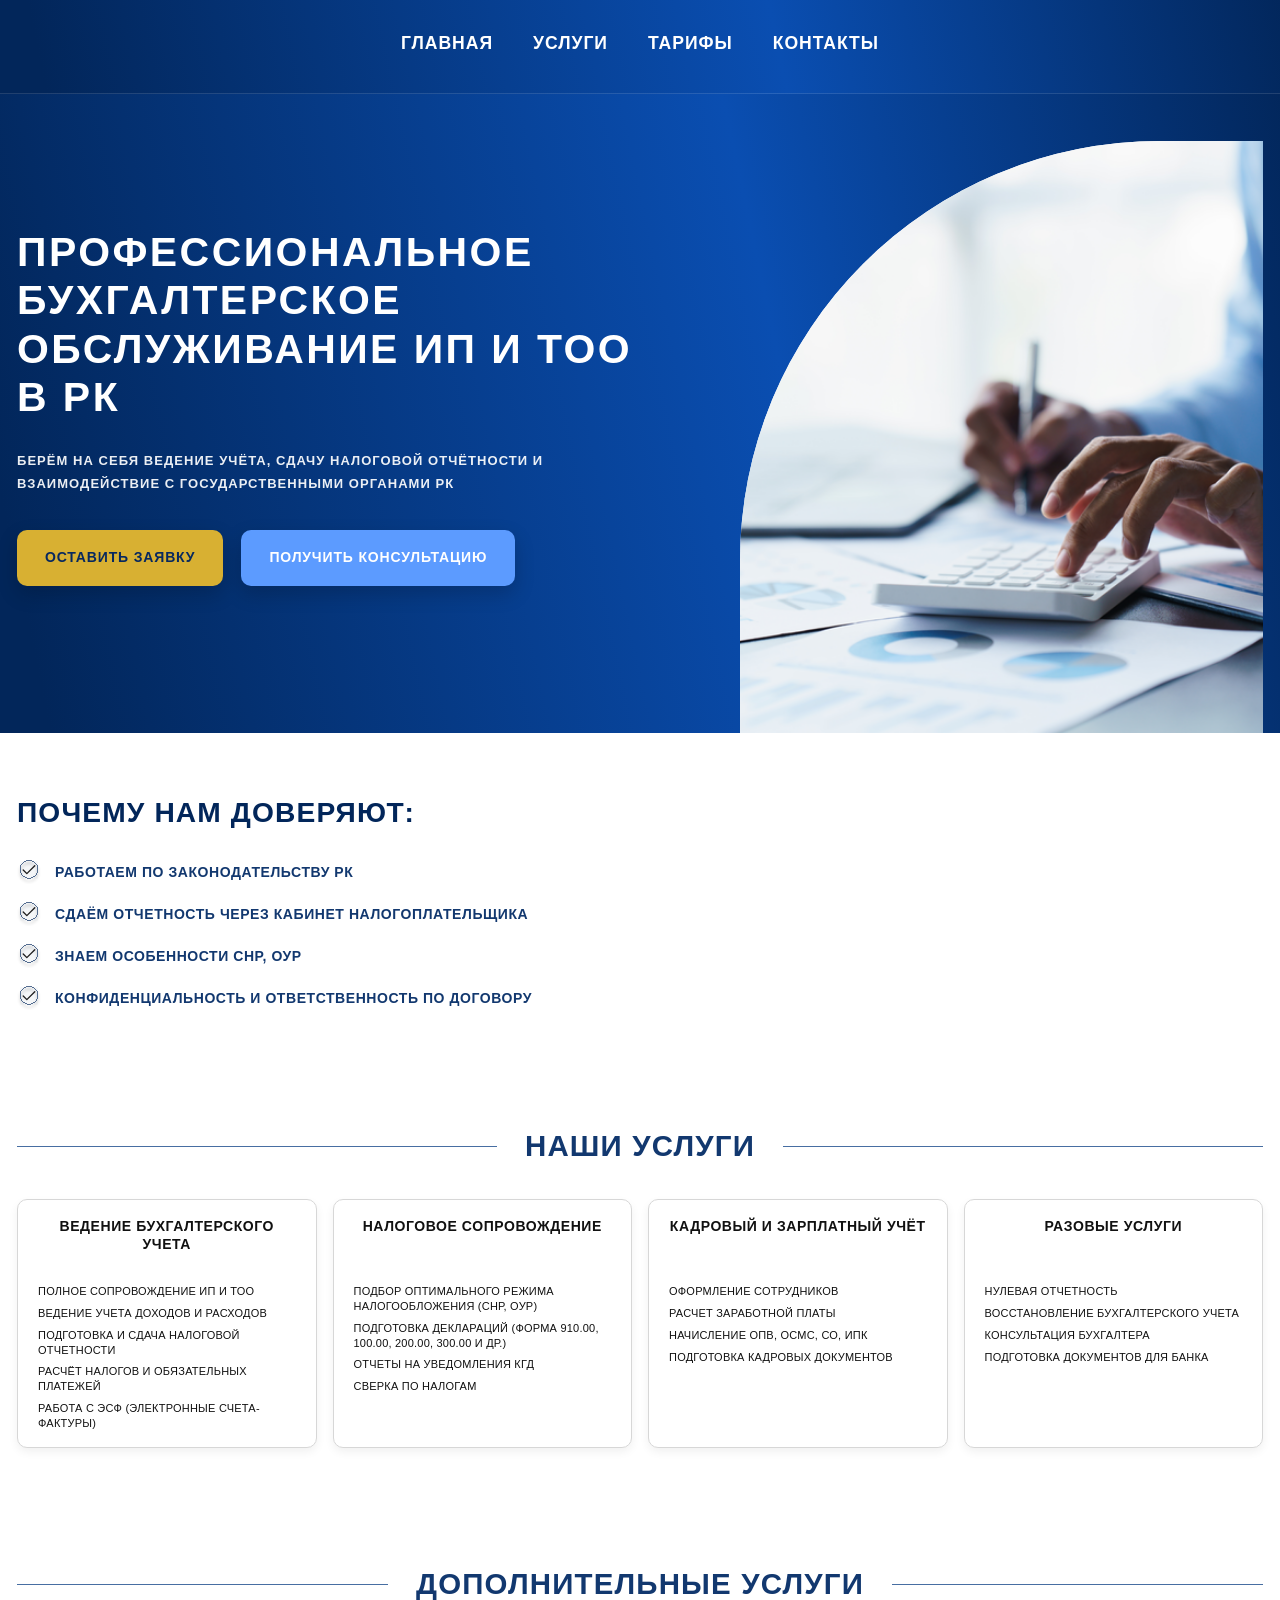
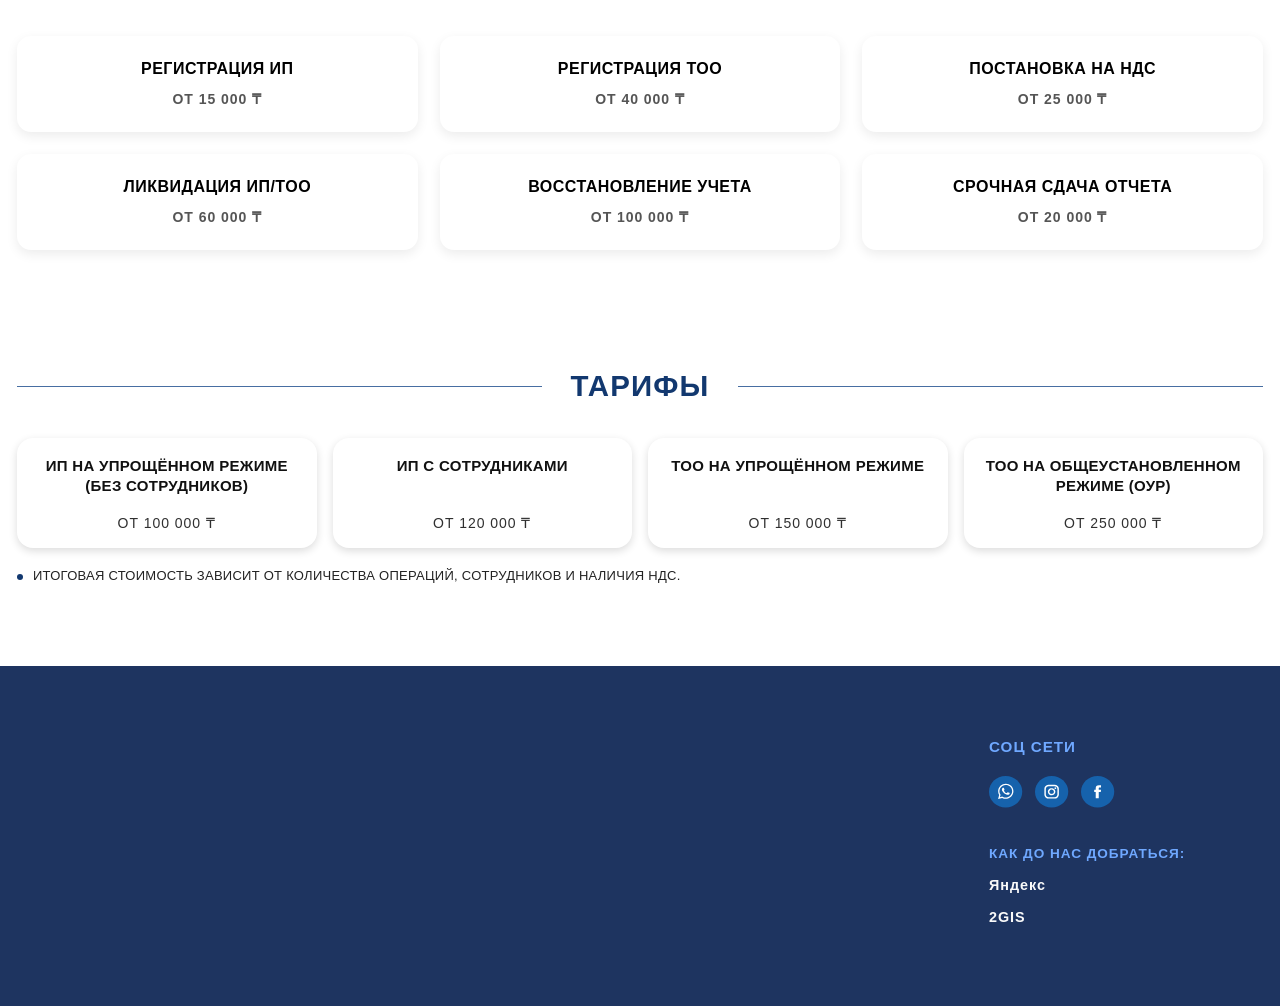
<file: index.html>
<!DOCTYPE html>
<html lang="en">
<head>
    <meta charset="UTF-8">
    <meta name="viewport" content="width=device-width, initial-scale=1.0">
    <title>Главная страница</title>

    <link rel="stylesheet" href="style/main.css">
    <link rel="stylesheet" href="style/home.css">
    <link rel="stylesheet" href="style/header.css">
    <link rel="stylesheet" href="style/footer.css">
    <link rel="stylesheet" href="style/responsive.css">
    <link rel="stylesheet" href="style/animations.css">
</head>
<body>
<header id="header">
    <div class="header container">
        <nav class="header-btns">
            <a href="./" class="header-btn">ГЛАВНАЯ</a>
            <a href="" class="header-btn" data-scroll="uslugi">УСЛУГИ</a>
            <a href="" class="header-btn" data-scroll="tarif">ТАРИФЫ</a>
            <a href="contacts/" class="header-btn">КОНТАКТЫ</a>
        </nav>
    </div>
</header>

<section id="hero">
    <div class="hero container" data-stagger-group>
        <div class="hero-content" data-stagger data-once>
            <h1 class="hero-title reveal reveal--title" data-stagger data-once>ПРОФЕССИОНАЛЬНОЕ БУХГАЛТЕРСКОЕ ОБСЛУЖИВАНИЕ ИП И ТОО В РК</h1>
            <p class="hero-subtitle reveal reveal--title" data-stagger data-once>БЕРЁМ НА СЕБЯ ВЕДЕНИЕ УЧЁТА, СДАЧУ НАЛОГОВОЙ ОТЧЁТНОСТИ И ВЗАИМОДЕЙСТВИЕ С ГОСУДАРСТВЕННЫМИ ОРГАНАМИ РК</p>

            <div class="hero-actions reveal reveal--up" data-stagger data-once>
                <a href="https://wa.me/+77007007070" class="hero-btn hero-btn-primary" target="_blank">ОСТАВИТЬ ЗАЯВКУ</a>
                <a href="https://wa.me/+77007007070" class="hero-btn hero-btn-secondary" target="_blank">ПОЛУЧИТЬ КОНСУЛЬТАЦИЮ</a>
            </div>
        </div>

        <div class="hero-media reveal reveal--up" data-stagger data-once>
            <div class="hero-media-shape">
                <img src="content/banner-img.png" alt="Бухгалтерские услуги" class="hero-image">
            </div>
        </div>
    </div>
</section>

<main id="content">
    <section class="content-1 container reveal reveal--up" data-stagger-group data-stagger-base="120">
        <h2 class="title-1 reveal reveal--title" data-stagger data-once>ПОЧЕМУ НАМ ДОВЕРЯЮТ:</h2>

        <div class="trust-block" data-stagger-group>
            <div class="trust-item" data-stagger data-once>
                <img src="content/galocka.svg" alt="" class="trust-icon">
                <p class="trust-text">РАБОТАЕМ ПО ЗАКОНОДАТЕЛЬСТВУ РК</p>
            </div>

            <div class="trust-item" data-stagger data-once>
                <img src="content/galocka.svg" alt="" class="trust-icon">
                <p class="trust-text">СДАЁМ ОТЧЕТНОСТЬ ЧЕРЕЗ КАБИНЕТ НАЛОГОПЛАТЕЛЬЩИКА</p>
            </div>

            <div class="trust-item" data-stagger data-once>
                <img src="content/galocka.svg" alt="" class="trust-icon">
                <p class="trust-text">ЗНАЕМ ОСОБЕННОСТИ СНР, ОУР</p>
            </div>

            <div class="trust-item" data-stagger data-once>
                <img src="content/galocka.svg" alt="" class="trust-icon">
                <p class="trust-text">КОНФИДЕНЦИАЛЬНОСТЬ И ОТВЕТСТВЕННОСТЬ ПО ДОГОВОРУ</p>
            </div>
        </div>
    </section>

    <div id="uslugi"></div>
    <section class="content-2 container">
        <div class="section-head reveal reveal--title" data-once>
            <span class="section-line"></span>
            <h2 class="title-2">НАШИ УСЛУГИ</h2>
            <span class="section-line"></span>
        </div>

        <div class="services-grid reveal reveal--zoom" data-stagger-group data-stagger-base="120">
            <article class="service-card" data-stagger data-once>
                <h3 class="service-title">ВЕДЕНИЕ БУХГАЛТЕРСКОГО УЧЕТА</h3>
                <ul class="service-list">
                    <li>ПОЛНОЕ СОПРОВОЖДЕНИЕ ИП И ТОО</li>
                    <li>ВЕДЕНИЕ УЧЕТА ДОХОДОВ И РАСХОДОВ</li>
                    <li>ПОДГОТОВКА И СДАЧА НАЛОГОВОЙ ОТЧЕТНОСТИ</li>
                    <li>РАСЧЁТ НАЛОГОВ И ОБЯЗАТЕЛЬНЫХ ПЛАТЕЖЕЙ</li>
                    <li>РАБОТА С ЭСФ (ЭЛЕКТРОННЫЕ СЧЕТА-ФАКТУРЫ)</li>
                </ul>
            </article>

            <article class="service-card" data-stagger data-once>
                <h3 class="service-title">НАЛОГОВОЕ СОПРОВОЖДЕНИЕ</h3>
                <ul class="service-list">
                    <li>ПОДБОР ОПТИМАЛЬНОГО РЕЖИМА НАЛОГООБЛОЖЕНИЯ (СНР, ОУР)</li>
                    <li>ПОДГОТОВКА ДЕКЛАРАЦИЙ (ФОРМА 910.00, 100.00, 200.00, 300.00 И ДР.)</li>
                    <li>ОТЧЕТЫ НА УВЕДОМЛЕНИЯ КГД</li>
                    <li>СВЕРКА ПО НАЛОГАМ</li>
                </ul>
            </article>

            <article class="service-card" data-stagger data-once>
                <h3 class="service-title">КАДРОВЫЙ И ЗАРПЛАТНЫЙ УЧЁТ</h3>
                <ul class="service-list">
                    <li>ОФОРМЛЕНИЕ СОТРУДНИКОВ</li>
                    <li>РАСЧЕТ ЗАРАБОТНОЙ ПЛАТЫ</li>
                    <li>НАЧИСЛЕНИЕ ОПВ, ОСМС, СО, ИПК</li>
                    <li>ПОДГОТОВКА КАДРОВЫХ ДОКУМЕНТОВ</li>
                </ul>
            </article>

            <article class="service-card" data-stagger data-once>
                <h3 class="service-title">РАЗОВЫЕ УСЛУГИ</h3>
                <ul class="service-list">
                    <li>НУЛЕВАЯ ОТЧЕТНОСТЬ</li>
                    <li>ВОССТАНОВЛЕНИЕ БУХГАЛТЕРСКОГО УЧЕТА</li>
                    <li>КОНСУЛЬТАЦИЯ БУХГАЛТЕРА</li>
                    <li>ПОДГОТОВКА ДОКУМЕНТОВ ДЛЯ БАНКА</li>
                </ul>
            </article>
        </div>
    </section>

    <section class="content-2 container">
        <div class="section-head reveal reveal--title" data-once>
            <span class="section-line"></span>
            <h2 class="title-2">ДОПОЛНИТЕЛЬНЫЕ УСЛУГИ</h2>
            <span class="section-line"></span>
        </div>

        <div class="extra-services reveal reveal--zoom" data-stagger-group data-stagger-base="120">
            <div class="extra-service-card" data-stagger data-once>
                <div class="extra-service-title">РЕГИСТРАЦИЯ ИП</div>
                <div class="extra-service-price">ОТ 15 000 ₸</div>
            </div>

            <div class="extra-service-card" data-stagger data-once>
                <div class="extra-service-title">РЕГИСТРАЦИЯ ТОО</div>
                <div class="extra-service-price">ОТ 40 000 ₸</div>
            </div>

            <div class="extra-service-card" data-stagger data-once>
                <div class="extra-service-title">ПОСТАНОВКА НА НДС</div>
                <div class="extra-service-price">ОТ 25 000 ₸</div>
            </div>

            <div class="extra-service-card" data-stagger data-once>
                <div class="extra-service-title">ЛИКВИДАЦИЯ ИП/ТОО</div>
                <div class="extra-service-price">ОТ 60 000 ₸</div>
            </div>

            <div class="extra-service-card" data-stagger data-once>
                <div class="extra-service-title">ВОССТАНОВЛЕНИЕ УЧЕТА</div>
                <div class="extra-service-price">ОТ 100 000 ₸</div>
            </div>

            <div class="extra-service-card" data-stagger data-once>
                <div class="extra-service-title">СРОЧНАЯ СДАЧА ОТЧЕТА</div>
                <div class="extra-service-price">ОТ 20 000 ₸</div>
            </div>
        </div>
    </section>

    <div id="tarif"></div>
    <section class="content-3 container">
        <div class="section-head reveal reveal--title" data-once>
            <span class="section-line"></span>
            <h2 class="title-2">ТАРИФЫ</h2>
            <span class="section-line"></span>
        </div>

        <div class="price-cards reveal reveal--zoom" data-stagger-group data-stagger-base="120">
            <div class="price-card" data-stagger data-once>
                <div class="price-card-title">ИП НА УПРОЩЁННОМ РЕЖИМЕ <br> (БЕЗ СОТРУДНИКОВ)</div>
                <div class="price-card-price">от 100 000 ₸</div>
            </div>

            <div class="price-card" data-stagger data-once>
                <div class="price-card-title">ИП С СОТРУДНИКАМИ</div>
                <div class="price-card-price">от 120 000 ₸</div>
            </div>

            <div class="price-card" data-stagger data-once>
                <div class="price-card-title">ТОО НА УПРОЩЁННОМ РЕЖИМЕ</div>
                <div class="price-card-price">от 150 000 ₸</div>
            </div>

            <div class="price-card" data-stagger data-once>
                <div class="price-card-title">ТОО НА ОБЩЕУСТАНОВЛЕННОМ РЕЖИМЕ (ОУР)</div>
                <div class="price-card-price">от 250 000 ₸</div>
            </div>
        </div>

        <div class="price-note reveal reveal--right" data-once>
            <span class="price-note-dot"></span>
            <p>ИТОГОВАЯ СТОИМОСТЬ ЗАВИСИТ ОТ КОЛИЧЕСТВА ОПЕРАЦИЙ, СОТРУДНИКОВ И НАЛИЧИЯ НДС.</p>
        </div>
    </section>
</main>

<footer id="footer">
    <div class="footer container" data-stagger-group data-stagger-base="120">
        <div class="footer-col reveal reveal--up" data-stagger data-once>
            <h3></h3>
        </div>

        <div class="footer-col reveal reveal--up" data-stagger data-once>
            <h3></h3>
        </div>

        <div class="footer-col reveal reveal--up" data-stagger data-once>
            <h3></h3>
        </div>

        <div class="footer-col reveal reveal--up" data-stagger data-once>
            <h3>СОЦ СЕТИ</h3>

            <div class="footer-social">
                <a href="" target="_blank">
                    <img src="content/wa.svg" alt="Whatsapp">
                </a>

                <a href="" target="_blank">
                    <img src="content/insta.svg" alt="Instagram">
                </a>

                <a href="" target="_blank">
                    <img src="content/facebook.svg" alt="Facebook">
                </a>
            </div>

            <h4>КАК ДО НАС ДОБРАТЬСЯ:</h4>
            <a href="" class="footer-map">Яндекс</a>
            <a href="" class="footer-map">2GIS</a>
        </div>
    </div>
</footer>

<script src="scripts/header.js"></script>
<script src="scripts/animations.js"></script>
</body>
</html>
</file>
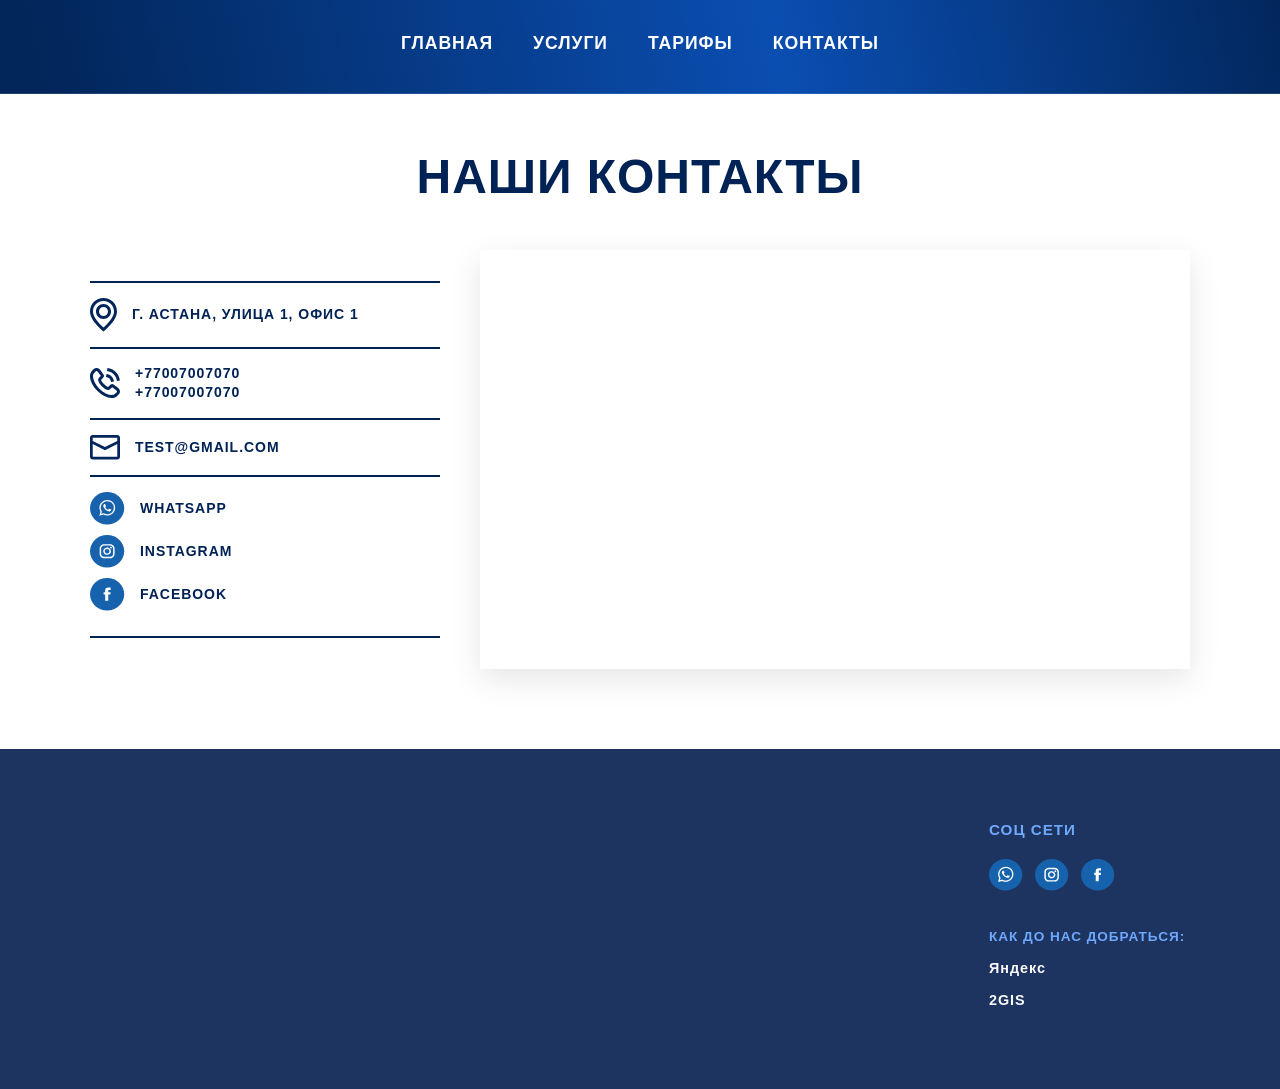
<file: contacts/index.html>
<!DOCTYPE html>
<html lang="en">
<head>
    <meta charset="UTF-8">
    <title>Главная страница</title>

    <link rel="stylesheet" href="../style/main.css">
    <link rel="stylesheet" href="../style/contacts.css">
    <link rel="stylesheet" href="../style/header.css">
    <link rel="stylesheet" href="../style/footer.css">
    <link rel="stylesheet" href="../style/responsive.css">
    <link rel="stylesheet" href="../style/animations.css">
</head>
<body>
<header id="header">
    <div class="header container">
        <nav class="header-btns">
            <a href="../" class="header-btn">ГЛАВНАЯ</a>
            <a href="../#uslugi" class="header-btn">УСЛУГИ</a>
            <a href="../#tarif" class="header-btn">ТАРИФЫ</a>
            <a href="./" class="header-btn">КОНТАКТЫ</a>
        </nav>
    </div>
</header>

<main class="content">
    <div class="content-1 container reveal reveal--up" data-stagger-group data-stagger-base="120">
        <h2 class="contacts-title reveal reveal--title" style="margin-top: 50px" data-stagger data-once>НАШИ КОНТАКТЫ</h2>

        <div class="contacts-block">
            <aside class="contacts-panel" data-stagger-group data-stagger-base="120">
                <div class="contact-row" data-stagger data-once>
                    <img src="../content/map-dot.svg" alt="" class="icon">
                    <div class="contact-value">
                        Г. Астана, Улица 1, Офис 1
                    </div>
                </div>

                <div class="contact-row" data-stagger data-once>
                    <img src="../content/telephone.svg" alt="" class="icon">
                    <div class="contact-value">
                        <a href="tel:+77007007070" class="contact-link">+77007007070</a>
                        <a href="tel:+77007007070" class="contact-link">+77007007070</a>
                    </div>
                </div>

                <div class="contact-row" data-stagger data-once>
                    <img src="../content/mail.svg" alt="" class="icon">
                    <a href="" class="contact-link">test@gmail.com</a>
                </div>

                <div class="social-links" data-stagger data-once>
                    <div class="social-item"><img src="../content/wa.svg" alt="WhatsApp" class="social-icon"><a href="" class="social-link">WhatsApp</a></div>
                    <div class="social-item"><img src="../content/insta.svg" alt="Instagram" class="social-icon"><a href="" class="social-link">Instagram</a></div>
                    <div class="social-item"><img src="../content/facebook.svg" alt="Facebook" class="social-icon"><a href="" class="social-link">Facebook</a></div>
                </div>
            </aside>

            <div class="contacts-map reveal reveal--up" data-stagger data-once>
                <iframe src="https://yandex.ru/map-widget/v1/?um=constructor%3Af4182b186e1511222f6b902c5936198f9cbc16899149a8d6de2ad9a881593dec&amp;source=constructor" width="100%" height="400" frameborder="0"></iframe>
            </div>
        </div>
    </div>
</main>

<footer id="footer">
    <div class="footer container">
        <div class="footer-col">
            <h3></h3>
        </div>

        <div class="footer-col">
            <h3></h3>
        </div>

        <div class="footer-col">
            <h3></h3>
        </div>

        <div class="footer-col">
            <h3>СОЦ СЕТИ</h3>

            <div class="footer-social">
                <a href="" target="_blank">
                    <img src="../content/wa.svg" alt="Whatsapp">
                </a>

                <a href="" target="_blank">
                    <img src="../content/insta.svg" alt="Instagram">
                </a>

                <a href="" target="_blank">
                    <img src="../content/facebook.svg" alt="Facebook">
                </a>
            </div>

            <h4>КАК ДО НАС ДОБРАТЬСЯ:</h4>
            <a href="" class="footer-map">Яндекс</a>
            <a href="" class="footer-map">2GIS</a>
        </div>
    </div>
</footer>
<script src="../scripts/header.js"></script>
<script src="../scripts/animations.js"></script>
</body>
</html>
</file>
<file: style/main.css>
* {
    margin: 0;
    padding: 0;
    box-sizing: border-box;
}

html {
    scroll-behavior: smooth;
}

body {
    line-height: 1.4;
    font-family: MuseoModerno, sans-serif;
    font-weight: 700;
    font-size: 24px;
    letter-spacing: 0.04em;
    background: #ffffff;
}

img {
    max-width: 100%;
    display: block;
}

/* Контейнеры */
.container {
    max-width: 100%;
    width: 100%;
    margin: 0 auto;
}

.container-sm { max-width: 600px; }
.container-md { max-width: 800px; }

/* Отступы */
.m-0 { margin: 0; }
.mt-10 { margin-top: 10px; }
.mt-20 { margin-top: 20px; }
.mb-10 { margin-bottom: 10px; }
.mb-20 { margin-bottom: 20px; }
.p-10 { padding: 10px; }
.p-20 { padding: 20px; }

/* Выравнивание */
.text-center { text-align: center; }
.text-left { text-align: left; }
.text-right { text-align: right; }

/* Flex */
.flex { display: flex; }
.flex-column { flex-direction: column; }
.justify-center { justify-content: center; }
.align-center { align-items: center; }
.gap-10 { gap: 10px; }
.gap-20 { gap: 20px; }

/* Сетка */
.grid { display: grid; }
.grid-2 { grid-template-columns: 1fr 1fr; }
.gap-16 { gap: 16px; }

/* Видимость */
.hidden { display: none; }
.visible { display: block; }
</file>
<file: style/home.css>
#hero {
    background: linear-gradient(258.05deg, #02265A -1.21%, #0A4EB1 39.4%, #02265A 96.42%);
    color: white;
    overflow: hidden;
}

.hero {
    min-height: 640px;
    display: flex;
    align-items: center;
    justify-content: space-between;
    /*gap: 40px;*/
    position: relative;
    padding: 48px 0 0;
}

.hero-content {
    flex: 0 1 58%;
    max-width: 660px;
    z-index: 2;
    padding-bottom: 60px;
}

.hero-title {
    font-size: clamp(32px, 3.2vw, 54px);
    line-height: 1.18;
    font-weight: 800;
    letter-spacing: 0.06em;
    text-transform: uppercase;
    margin-bottom: 28px;
    max-width: 760px;
}

.hero-subtitle {
    font-size: clamp(13px, 1vw, 18px);
    line-height: 1.8;
    font-weight: 700;
    letter-spacing: 0.08em;
    text-transform: uppercase;
    color: rgba(255, 255, 255, 0.92);
    max-width: 620px;
    margin-bottom: 34px;
}

.hero-actions {
    display: flex;
    align-items: center;
    gap: 18px;
    flex-wrap: wrap;
}

.hero-btn {
    display: inline-flex;
    align-items: center;
    justify-content: center;
    min-height: 56px;
    padding: 0 28px;
    border-radius: 10px;
    text-decoration: none;
    font-size: 14px;
    font-weight: 800;
    letter-spacing: 0.06em;
    text-transform: uppercase;
    transition: transform 0.25s ease, box-shadow 0.25s ease, opacity 0.25s ease;
    box-shadow: 0 8px 20px rgba(0, 0, 0, 0.18);
}

.hero-btn:hover {
    transform: translateY(-2px);
}

.hero-btn-primary {
    background: #D8B032;
    color: #07285F;
}

.hero-btn-primary:hover {
    opacity: 0.92;
}

.hero-btn-secondary {
    background: #5C9BFF;
    color: white;
}

.hero-btn-secondary:hover {
    opacity: 0.92;
}

.hero-media {
    flex: 0 1 42%;
    display: flex;
    justify-content: flex-end;
    align-items: flex-end;
    align-self: stretch;
    position: relative;
    min-height: 100%;
}

.hero-media-shape {
    width: min(720px, 100%);
    height: 100%;
    min-height: 520px;
    overflow: hidden;
    border-top-left-radius: 420px;
    background: #f3f6fb;
    position: relative;
    box-shadow: inset 0 0 0 1px rgba(255, 255, 255, 0.08);
}

.hero-image {
    width: 100%;
    height: 100%;
    object-fit: cover;
    display: block;
}

.content-1 {
    margin-top: 60px;
    padding: 0 0 60px;
}

.title-1 {
    color: #02265A;
    font-size: clamp(26px, 2.2vw, 40px);
    font-weight: 800;
    letter-spacing: 0.04em;
    text-transform: uppercase;
    margin-bottom: 28px;
}

.trust-block {
    display: flex;
    flex-direction: column;
    gap: 18px;
}

.trust-item {
    display: flex;
    align-items: center;
    gap: 14px;
}

.trust-icon {
    width: 24px;
    height: 24px;
    flex: 0 0 24px;
    object-fit: contain;
}

.trust-text {
    margin: 0;
    color: #12386f;
    font-size: clamp(14px, 1vw, 18px);
    font-weight: 800;
    line-height: 1.35;
    letter-spacing: 0.04em;
    text-transform: uppercase;
}

.content-2 {
    margin-top: 60px;
    padding: 0 0 60px;
}

.section-head {
    display: flex;
    align-items: center;
    justify-content: center;
    gap: 28px;
    margin-bottom: 36px;
}

.section-line {
    flex: 1 1 auto;
    height: 1px;
    background: #345f98;
    opacity: 0.9;
}

.title-2 {
    flex: 0 0 auto;
    margin: 0;
    color: #12386f;
    font-size: clamp(26px, 2.3vw, 42px);
    font-weight: 800;
    line-height: 1.1;
    letter-spacing: 0.04em;
    text-transform: uppercase;
    text-align: center;
}

.services-grid {
    display: grid;
    grid-template-columns: repeat(4, 1fr);
    gap: 16px;
}

.service-card {
    background: #ffffff;
    border: 1px solid #d7d7d7;
    box-shadow: 0 4px 10px rgba(0, 0, 0, 0.06);
    padding: 18px 20px 16px;
    min-height: 260px;
    display: flex;
    flex-direction: column;
    border-radius: 10px;
}

.service-title {
    margin: 0 0 18px;
    color: #111;
    font-size: clamp(14px, 1vw, 20px);
    font-weight: 800;
    line-height: 1.25;
    letter-spacing: 0.04em;
    text-transform: uppercase;
    text-align: center;
    min-height: 48px;
}

.service-list {
    list-style: none;
    margin: 0;
    padding: 0;
    display: flex;
    flex-direction: column;
    gap: 7px;
}

.service-list li {
    color: #111111;
    font-size: clamp(11px, 0.86vw, 15px);
    font-weight: 500;
    line-height: 1.35;
    letter-spacing: 0.02em;
    text-transform: uppercase;
}

.extra-services {
    display: grid;
    grid-template-columns: repeat(3, 1fr);
    gap: 22px;
    /*cursor: pointer;*/
}

.extra-service-card {
    background: #ffffff;
    border-radius: 14px;
    padding: 22px 20px;
    text-align: center;
    box-shadow: 0 4px 12px rgba(0, 0, 0, 0.08);
    display: flex;
    flex-direction: column;
    justify-content: center;
    min-height: 95px;
    transition: all 0.25s ease;
}

/*.extra-service-card:hover {*/
/*    transform: translateY(-4px);*/
/*    box-shadow: 0 8px 18px rgba(0, 0, 0, 0.12);*/
/*}*/

.extra-service-title {
    font-size: 16px;
    font-weight: 800;
    letter-spacing: 0.03em;
}

.extra-service-price {
    margin-top: 10px;
    font-size: 14px;
    color: #555;
}

.content-3 {
    margin-top: 60px;
}

.price-cards {
    display: grid;
    grid-template-columns: repeat(4, 1fr);
    gap: 16px;
    margin-top: 8px;
}

.price-card {
    min-height: 110px;
    padding: 18px 16px 14px;
    background: #ffffff;
    border-radius: 16px;
    box-shadow: 0 3px 8px rgba(0, 0, 0, 0.14);
    display: flex;
    flex-direction: column;
    justify-content: space-between;
    align-items: center;
    text-align: center;
    transition: transform 0.25s ease, box-shadow 0.25s ease;
}

/*.price-card:hover {*/
/*    transform: translateY(-4px);*/
/*    box-shadow: 0 8px 16px rgba(0, 0, 0, 0.16);*/
/*}*/

.price-card-title {
    font-size: 15px;
    font-weight: 800;
    line-height: 1.35;
    letter-spacing: 0.02em;
    text-transform: uppercase;
    color: #111;
}

.price-card-price {
    margin-top: 14px;
    font-size: 14px;
    font-weight: 500;
    color: #2f2f2f;
    text-transform: uppercase;
}

.price-note {
    margin-top: 18px;
    display: flex;
    align-items: flex-start;
    gap: 10px;
}

.price-note-dot {
    width: 6px;
    height: 6px;
    margin-top: 8px;
    border-radius: 50%;
    background: #12386f;
    flex: 0 0 auto;
}

.price-note p {
    margin: 0;
    font-size: 13px;
    font-weight: 500;
    line-height: 1.5;
    letter-spacing: 0.02em;
    text-transform: uppercase;
    color: #222;
}
</file>
<file: style/header.css>
:root {
    --header-h: 90px;
    --header-h-sm: 64px;
}

body {
    padding-top: var(--header-h);
}

#header {
    position: fixed;
    top: 0;
    left: 0;
    right: 0;
    z-index: 1000;
    background: linear-gradient(258.05deg, #02265A -1.21%, #0A4EB1 39.4%, #02265A 96.42%);
    border-bottom: 1px solid rgba(255, 255, 255, 0.12);
    transition: opacity 0.6s cubic-bezier(0.2, 0.8, 0.2, 1), transform 0.6s cubic-bezier(0.2, 0.8, 0.2, 1), box-shadow .2s ease, backdrop-filter .2s ease, background .2s ease;
    opacity: 0;
    transform: translateY(-12px);
}

#header.is-visible {
    opacity: 1;
    transform: translateY(0);
}

.header {
    min-height: var(--header-h);
    margin-top: 0;
    padding: 15px 0;
    display: flex;
    flex-direction: row;
    justify-content: center;
    align-items: center;
    transition: min-height .2s ease, padding .2s ease;
}

#header.is-scrolled {
    background: rgba(255, 255, 255, .92);
    backdrop-filter: blur(10px);
    box-shadow: 0 10px 30px rgba(0, 0, 0, .08);
}

#header.is-scrolled .header {
    min-height: var(--header-h-sm);
    padding: 8px 0;
}

#header.is-scrolled .logo,
#header.is-scrolled .logo img {
    height: 46px;
}

.header-btns {
    display: flex;
    flex-direction: row;
    align-items: center;
    justify-content: center;
    user-select: none;
    gap: 40px;
    flex-wrap: nowrap;
    white-space: nowrap;
    overflow-x: auto;
    overflow-y: hidden;
    scrollbar-width: none;
    -ms-overflow-style: none;
    width: 100%;
}

.header-btns::-webkit-scrollbar {
    display: none;
}

.header-btn {
    flex: 0 0 auto;
    cursor: pointer;
    transition: color 0.3s ease, border-bottom-color 0.3s ease, opacity 0.3s ease;
    border-bottom: 2px solid transparent;
    color: white;
    font-size: 1.1rem;
    text-decoration: none;
    padding-bottom: 4px;
}

.header-btn:hover {
    color: rgba(255, 255, 255, 0.85);
    border-bottom-color: white;
}

#header.is-scrolled .header-btn {
    color: #02265A;
}

#header.is-scrolled .header-btn:hover {
    color: #0A4EB1;
    border-bottom-color: #02265A;
}
</file>
<file: style/footer.css>
#footer {
    margin-top: 80px;
    background: #1e3460;
    padding: 70px 0;
}

.footer {
    display: grid;
    grid-template-columns: repeat(4, 1fr);
    gap: 50px;
}

.footer-col h3 {
    font-size: 0.95rem;
    font-weight: 700;
    margin-bottom: 18px;
    text-transform: uppercase;
    letter-spacing: 1px;
    color: #6FA8FF;
}

.footer-col p,
.footer-col a {
    font-size: 0.9rem;
    color: #FAFAFA;
    text-decoration: none;
    display: block;
    margin-bottom: 10px;
    line-height: 1.5;
    transition: color 0.3s ease;
}

.footer-col a:hover {
    color: #6FA8FF;
}

.footer-social {
    display: flex;
    gap: 12px;
    margin: 15px 0 25px;
}

.footer-social img {
    width: 34px;
    height: 34px;
}

.footer-col h4 {
    font-size: 0.85rem;
    font-weight: 700;
    margin-bottom: 12px;
    text-transform: uppercase;
    color: #6FA8FF;
}

.footer-map {
    font-size: 0.9rem;
    margin-bottom: 8px;
}

@media (max-width: 900px) {
    .footer {
        grid-template-columns: repeat(2, 1fr);
        gap: 35px;
    }
}

@media (max-width: 520px) {
    .footer {
        grid-template-columns: 1fr;
        text-align: center;
    }

    .footer-social {
        justify-content: center;
    }
}
</file>
<file: style/responsive.css>
@media (min-width:1280px){
    .container{
        max-width:1246px;
    }
}

@media (min-width: 1100px){
    .service-card {
        min-height: 240px;
    }

    /*.price-cards {*/
    /*    grid-template-columns: repeat(2, 1fr);*/
    /*}*/
}

@media (max-width:1023px){
    :root {
        --header-h: 80px;
        --header-h-sm: 60px;
    }

    .header{
        align-items:center;
    }

    .header-btns{
        justify-content:center;
        gap:24px;
    }

    .header-btn{
        font-size:1rem;
    }

    .content-1{
        margin-top:56px;
    }
}

@media (max-width:900px){
    .extra-services {
        grid-template-columns: repeat(2, 1fr);
    }
}

@media (max-width:768px){
    .container{
        padding:0 20px;
    }

    .header{
        justify-content:center;
        text-align:center;
    }

    .header-btns{
        width:100%;
        justify-content:center;
        gap:18px;
    }

    .header-btn{
        text-decoration: underline;
        text-underline-offset: 6px;
        font-size: 0.95rem;
    }

    .content-1.container{
        padding:0 20px;
    }

    .content-1 {
        padding: 30px 0 40px;
    }

    .title-1 {
        font-size: 22px;
        margin-bottom: 20px;
    }

    .trust-block {
        gap: 14px;
    }

    .trust-text {
        font-size: 13px;
        line-height: 1.4;
    }

    .content-2.container{
        padding:0 20px;
    }

    .content-2 {
        padding: 42px 0 52px;
    }

    .section-head {
        gap: 16px;
        margin-bottom: 28px;
    }

    .section-line {
        max-width: 120px;
    }

    .title-2 {
        font-size: 22px;
    }

    .services-grid {
        grid-template-columns: 1fr;
        gap: 14px;
    }

    .service-card {
        min-height: auto;
        padding: 18px 14px;
    }

    .service-title {
        margin-bottom: 14px;
        font-size: 14px;
    }

    .service-list li {
        font-size: 12px;
        line-height: 1.4;
    }
}

@media (max-width: 640px) {
    .price-cards {
        grid-template-columns: 1fr;
    }

    .price-card {
        min-height: auto;
    }

    .price-card-title {
        font-size: 14px;
    }

    .price-note p {
        font-size: 12px;
    }
}

@media (max-width: 600px) {
    .extra-services {
        grid-template-columns: 1fr;
    }
}

@media (max-width:480px){
    :root {
        --header-h: 70px;
        --header-h-sm: 54px;
    }

    .container{
        padding:0 12px;
    }

    .p-20{
        padding:16px;
    }

    .mb-20{
        margin-bottom:16px;
    }

    .header-btns{
        gap: 14px;
    }

    .header-btn{
        font-size:0.85rem;
        border-bottom-width:1px;
    }

    .content-1.container{
        padding:0 12px;
    }

    .trust-item {
        align-items: flex-start;
    }

    .trust-icon {
        width: 20px;
        height: 20px;
        flex-basis: 20px;
        margin-top: 2px;
    }

    .trust-text {
        font-size: 12px;
    }

    .content-2.container{
        padding:0 12px;
    }

    .content-2 {
        padding: 34px 0 42px;
    }

    .section-head {
        gap: 10px;
        margin-bottom: 22px;
    }

    .section-line {
        max-width: 70px;
    }

    .title-2 {
        font-size: 18px;
    }

    .service-card {
        padding: 16px 12px;
    }

    .service-title {
        font-size: 13px;
    }

    .service-list li {
        font-size: 11px;
    }
}

@media (max-width: 1200px) {
    .hero {
        min-height: 560px;
        gap: 24px;
    }

    .hero-title {
        font-size: clamp(28px, 3vw, 44px);
    }

    .hero-media-shape {
        min-height: 460px;
        border-top-left-radius: 320px;
    }
}

@media (max-width: 992px) {
    .hero {
        min-height: auto;
        flex-direction: column;
        align-items: stretch;
        padding-top: 36px;
        gap: 28px;
    }

    .hero-content {
        flex: 1 1 auto;
        max-width: 100%;
        padding-bottom: 0;
    }

    .hero-title {
        max-width: 100%;
        margin-bottom: 22px;
    }

    .hero-subtitle {
        max-width: 100%;
        margin-bottom: 28px;
    }

    .hero-media {
        flex: 1 1 auto;
        width: 100%;
        justify-content: center;
    }

    .hero-media-shape {
        width: 100%;
        min-height: 360px;
        border-top-left-radius: 220px;
    }
}

@media (max-width: 768px) {
    .hero {
        padding-top: 24px;
        gap: 22px;
    }

    .hero-title {
        font-size: 26px;
        line-height: 1.22;
        letter-spacing: 0.04em;
        margin-bottom: 18px;
    }

    .hero-subtitle {
        font-size: 12px;
        line-height: 1.7;
        letter-spacing: 0.06em;
        margin-bottom: 22px;
    }

    .hero-actions {
        gap: 12px;
    }

    .hero-btn {
        min-height: 50px;
        padding: 0 20px;
        font-size: 12px;
    }

    .hero-media-shape {
        min-height: 300px;
        border-top-left-radius: 180px;
    }
}

@media (max-width: 480px) {
    .hero {
        padding-top: 20px;
        gap: 18px;
    }

    .hero-title {
        font-size: 21px;
        line-height: 1.24;
    }

    .hero-subtitle {
        font-size: 11px;
        line-height: 1.6;
    }

    .hero-actions {
        flex-direction: column;
        align-items: stretch;
    }

    .hero-btn {
        width: 100%;
        min-height: 48px;
        padding: 0 16px;
        font-size: 11px;
        text-align: center;
    }

    .hero-media-shape {
        min-height: 220px;
        border-top-left-radius: 120px;
    }
}
</file>
<file: style/animations.css>
:root {
    --reveal-duration: 700ms;
    --reveal-ease: cubic-bezier(0.2, 0.8, 0.2, 1);
    --reveal-distance: 24px;
    --d: 0ms,
}

@media (prefers-reduced-motion: reduce) {
    * {
        animation: none !important;
        transition: none !important;
        scroll-behavior: auto !important;
    }
}

.reveal {
    opacity: 0;
    transform: translate3d(0, var(--reveal-distance), 0);
    transition: opacity var(--reveal-duration) var(--reveal-ease), transform var(--reveal-duration) var(--reveal-ease);
    will-change: opacity, transform;
}

.reveal.is-visible {
    opacity: 1;
    transform: translate3d(0, 0, 0);
}

.reveal--up {transform: translate3d(0, var(--reveal-distance), 0);}
.reveal--down {transform: translate3d(0, calc(var(--reveal-distance) * -1), 0);}
.reveal--left {transform: translate3d(var(--reveal-distance), 0, 0);}
.reveal--right {transform: translate3d(calc(var(--reveal-distance) * -1), 0, 0);}

.reveal--zoom {
    transform: scale(0.96);
}

.reveal--zoom.is-visible {
    transform: scale(1);
}

.reveal--fade {
    transform: none;
}

.reveal[data-stagger] {
    transition-delay: var(--d, 0ms);
}

.reveal--title {
    opacity: 0;
    transform: translate3d(0, 18px, 0);
}

.reveal--title.is-visible {
    opacity: 1;
    transform: translate3d(0, 0, 0);
}
</file>
<file: style/contacts.css>
.contacts-title {
    text-align: center;
    font-family: sans-serif;
    font-size: clamp(30px, 5vw, 48px);
    font-weight: 900;
    color: #002255;
    margin-bottom: 40px;
    text-transform: uppercase;
}

.contacts-block {
    display: flex;
    gap: 40px;
    font-family: sans-serif;
    color: #002255;
    max-width: 1100px;
    margin: 0 auto;
}

.contacts-panel {
    flex: 0 0 350px;
    text-transform: uppercase;
    font-weight: 700;
    font-size: 14px;
    display: flex;
    flex-direction: column;
    justify-content: center;
}

.contact-row {
    display: flex;
    align-items: center;
    gap: 15px;
    padding: 15px 0;
    border-top: 2px solid #002255;
}

.contact-link {
    text-decoration: none;
    color: inherit;
    display: block;
    transition: color 0.3s ease;
}

.contact-link:hover {
    color: #0A4EB1;
}

.icon {
    font-size: 18px;
    min-width: 25px;
}

.social-links {
    border-top: 2px solid #002255;
    border-bottom: 2px solid #002255;
    padding: 15px 0;
}

.social-link {
    text-decoration: none;
    color: #002255;
    transition: color 0.3s ease;
}

.social-link:hover {
    color: #0A4EB1;
}

.social-item {
    display: flex;
    align-items: center;
    gap: 15px;
    margin-bottom: 10px;
}

.contacts-icon {
    width: 24px;
    height: 24px;
    background: #002255;
    color: white;
    border-radius: 50%;
    display: flex;
    justify-content: center;
    align-items: center;
    font-size: 11px;
}

.contacts-map {
    flex-grow: 1;
    /*height: 450px;*/
    border: 5px solid white;
    box-shadow: 0 10px 30px rgba(0, 0, 0, 0.1);
}

@media (max-width: 850px) {
    .contacts-block {
        flex-direction: column;
    }
    .contacts-panel {
        flex: 1 1 auto;
        order: 2;
    }
    .contacts-map {
        order: 1;
        height: 300px;
    }
}
</file>
